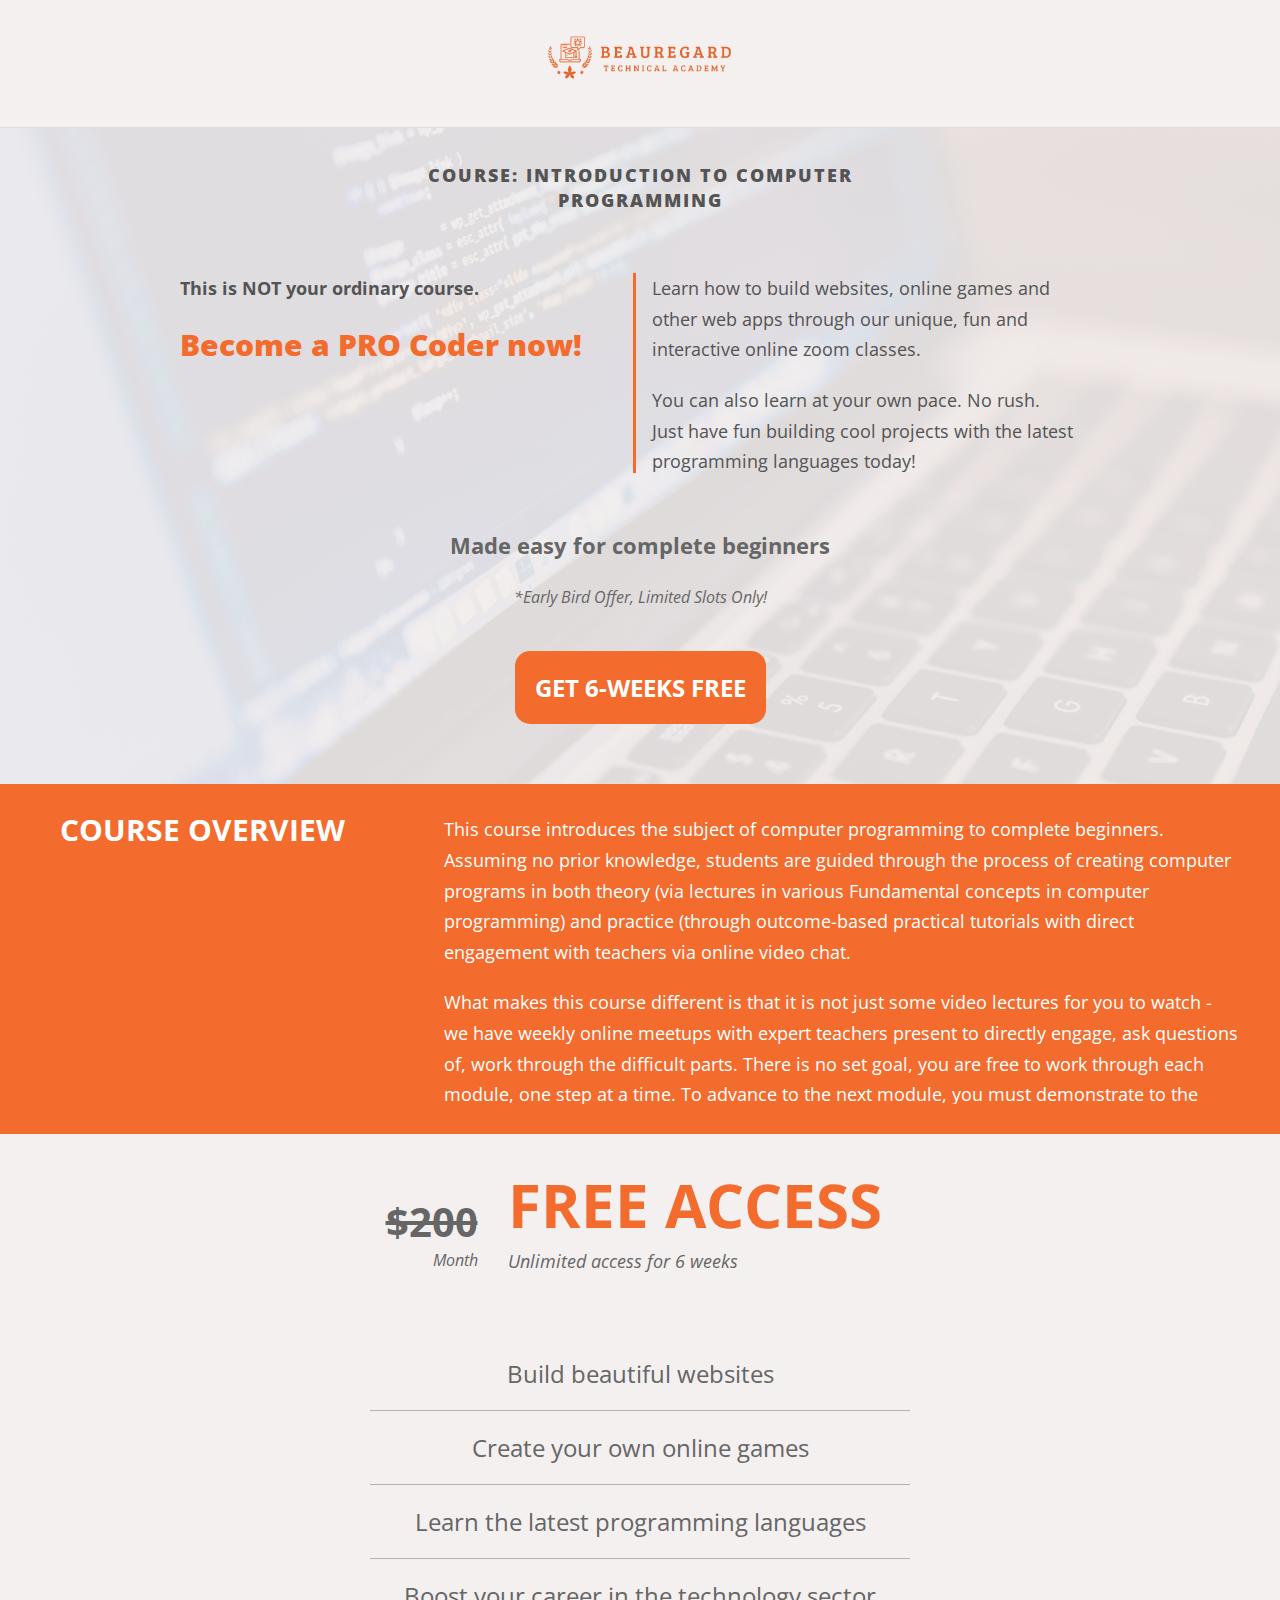
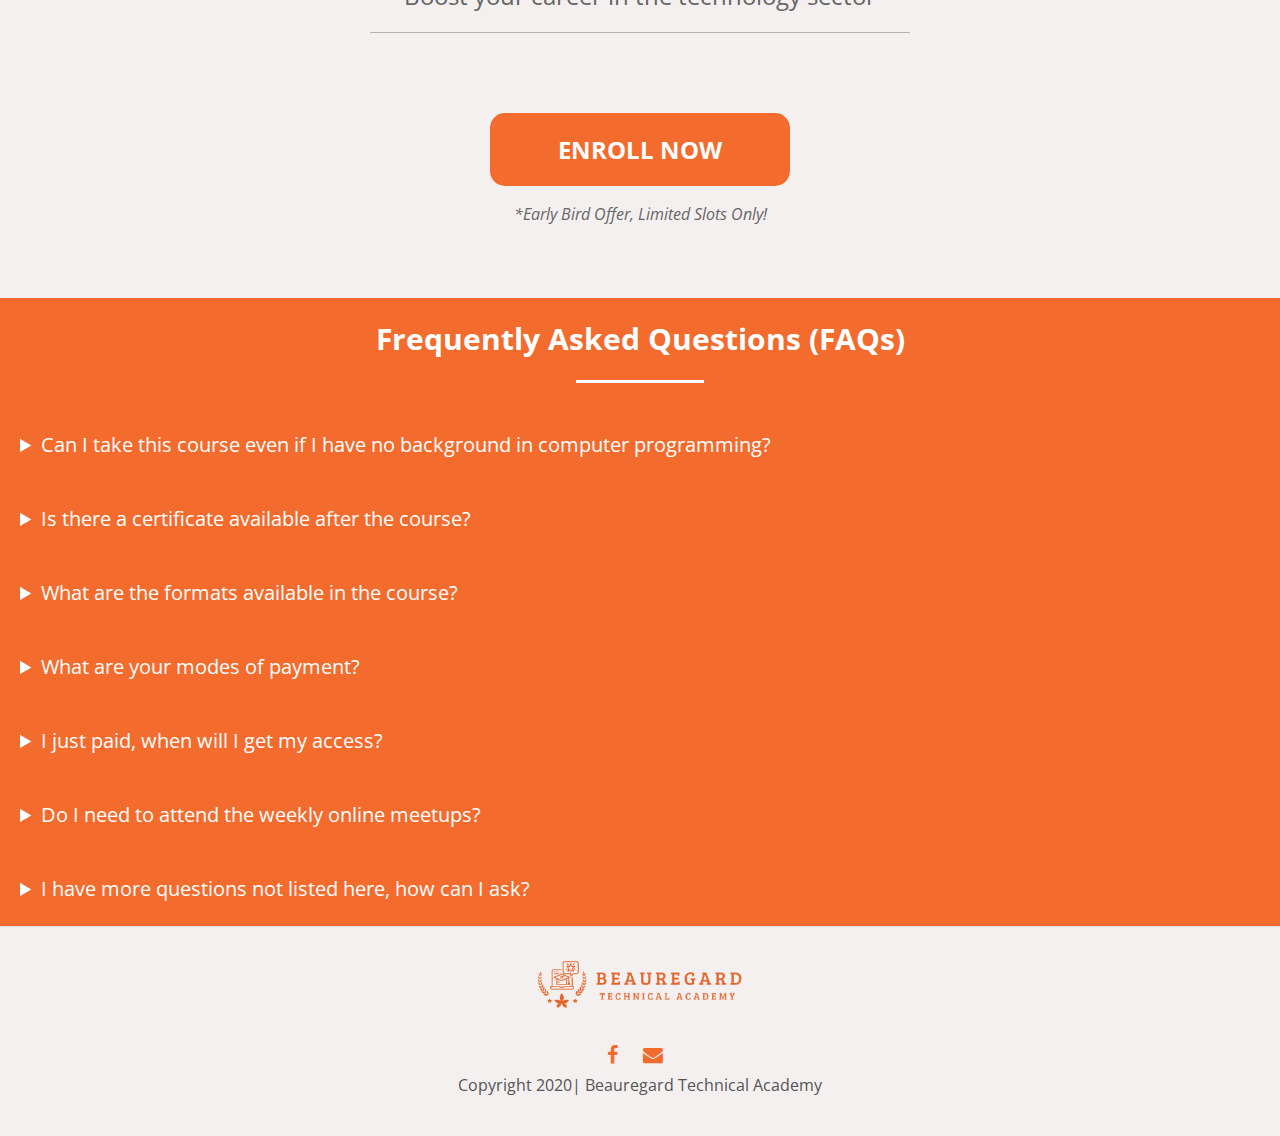
<file: index.html>
<!DOCTYPE html>
<html lang="en">

<head>
  <meta charset="utf-8" />
  <meta http-equiv="X-UA-Compatible" content="IE=edge" />
  <title>Introduction to Computer Programming Course</title>
  <meta name="description" content="" />
  <meta name="viewport" content="width=device-width, initial-scale=1" />
  <link rel="apple-touch-icon" sizes="180x180" href="images/apple-touch-icon.png">
  <link rel="icon" type="image/png" sizes="32x32" href="images/favicon-32x32.png">
  <link rel="icon" type="image/png" sizes="16x16" href="images/favicon-16x16.png">
  <link rel="manifest" href="images/site.webmanifest">
  <link rel="stylesheet" href="css/styles.css">
  <link rel="stylesheet" href="https://cdnjs.cloudflare.com/ajax/libs/font-awesome/4.7.0/css/font-awesome.min.css" />
  <link href="https://fonts.googleapis.com/css2?family=Open+Sans:wght@400;800&display=swap" rel="stylesheet">
</head>

<body>
  <header class="main-header">
    <div class="logo">
      <a href="#"><img src="images/beauregard-tech-logo.png" alt="Beauregard Technical Academy Logo"></a>
    </div>
  </header>
  <div class="bg-img">
    <section id="wrapper" class="content">
      <header class="heading">
        <h1 id="center">COURSE: INTRODUCTION TO COMPUTER PROGRAMMING</h1>
      </header>
      <section class="ad-main">
        <div class="left-text">
          <p id="bold">This is NOT your ordinary course.</p>
          <h1>Become a PRO Coder now!</h1>
        </div>
        <div class="mid-divider"></div>
        <div class="right-text">
          <p>Learn how to build websites, online games and other web apps through our unique, fun and interactive online
            zoom classes.</p>
          <p>You can also learn at your own pace. No rush.<br>Just have fun building cool projects with the latest
            programming languages today!</p>
        </div>
      </section>
      <div class="sub-main">
        <h2>Made easy for complete beginners</h2>
        <p id="italic">*Early Bird Offer, Limited Slots Only!</p>
        <section id="btn">
          <form action="enrollpage.html">
            <button class="button" type="submit">GET 6-WEEKS FREE</button>
          </form>
        </section>
      </div>
    </section>
  </div>
  <section class="lvl-box">
    <div class="flex-container">
      <div class="flex-item-left">
        <p>No Background Knowledge Needed</p>
      </div>
      <div class="flex-item-left">
        <p>Easy-to-Follow Modules</p>
      </div>
      <div class="flex-item-right">
        <p>Weekly Online Meetups</p>
      </div>
    </div>
  </section>

  <section class="overview">
    <div class="dtls-box" id="ov1">
      <h1>COURSE OVERVIEW</h1>
    </div>
    <div id="ov2">
      <p>This course introduces the subject of computer programming to complete beginners. Assuming no prior knowledge,
        students are guided through the process of creating computer programs in both theory (via lectures in various
        Fundamental concepts in computer programming) and practice (through outcome-based practical tutorials with
        direct engagement with teachers via online video chat.</p>

      <p>What makes this course different is that it is not just some video lectures for you to watch - we have weekly
        online meetups with expert teachers present to directly engage, ask questions of, work through the difficult
        parts. There is no set goal, you are free to work through each module, one step at a time. To advance to the
        next module, you must demonstrate to the teacher that you understand the material by showing all the work in the
        practical tutorials.</p>
  </section>

  <section class="call-to-action">
    <section class="ctc-top content2" id="wrapper2">
      <div class="reg">
        <h2>$200</h2>
        <p id="italic">Month</p>
      </div>
      <div class="promo">
        <h1>FREE ACCESS</h1>
        <p>Unlimited access for 6 weeks</p>
      </div>
    </section>
  </section>
  <section class="benefits">
    <div class="content2" id="wrapper2">
      <h3>Build beautiful websites</h3>
      <h3>Create your own online games</h3>
      <h3>Learn the latest programming languages</h3>
      <h3>Boost your career in the technology sector</h3>
      <section class="btn-bottom">
        <form action="enrollpage.html">
          <button class="button" type="submit">ENROLL NOW</button>
        </form>
        <p id="italic">*Early Bird Offer, Limited Slots Only!</p>
      </section>
    </div>
  </section>

  <section class="faq">
    <h1>Frequently Asked Questions (FAQs)</h1>
    <div class="details-cont">
      <details close>
        <summary>Can I take this course even if I have no background in computer programming?</summary>
        <p>Yes, this course is designed for complete beginners and for intermediate developers who wanted to develop
          websites and apps using the latest programming languages.</p>
      </details>
      <details close>
        <summary>Is there a certificate available after the course?</summary>
        <p>Yes, a certificate will be given once you finish the course.</p>
      </details>
      <details close>
        <summary>What are the formats available in the course?</summary>
        <p>All course modules are in video format. Although there are some in both video and PDF format so you can read
          at your own pace.</p>
      </details>
      <details close>
        <summary>What are your modes of payment?</summary>
        <p>We currently accept PayPal, debit or credit cards.</p>
      </details>
      <details close>
        <summary>I just paid, when will I get my access?</summary>
        <p>Please follow the instructions provided on the email, and you will be able to access the courses right away.
        </p>
      </details>
      <details close>
        <summary>Do I need to attend the weekly online meetups?</summary>
        <p>We highly encouraged our students to attend the weekly online meetups to give them the opportunity to
          interact, participate and ask questions in the class.</p>
      </details>
      <details close>
        <summary>I have more questions not listed here, how can I ask?</summary>
        <p>Send us your questions through our <span id="bold"><a
              href="mailto:beauregard.technical.academy@gmail.com">Email</a> or <a
              href="https://www.facebook.com/beauregardtech">Facebook Page</span>.</p>
      </details>
    </div>
  </section>

  <footer class="footer">
    <div class="ftr-top">
      <div class="ftr-logo">
        <a href="#"><img src="images/beauregard-tech-logo.png" alt="Beauregard Technical Academy Logo"></a>
      </div>
      <div class="social">
        <a href="https://www.facebook.com/beauregardtech" class="fa fa-facebook"></a>
        <a href="mailto:beauregard.technical.academy@gmail.com" class="fa fa-envelope"></a>
      </div>
      <div class="copyright">
        <p>Copyright 2020| Beauregard Technical Academy</p>
      </div>
    </div>
    </div>
  </footer>
</body>

</html>
</file>
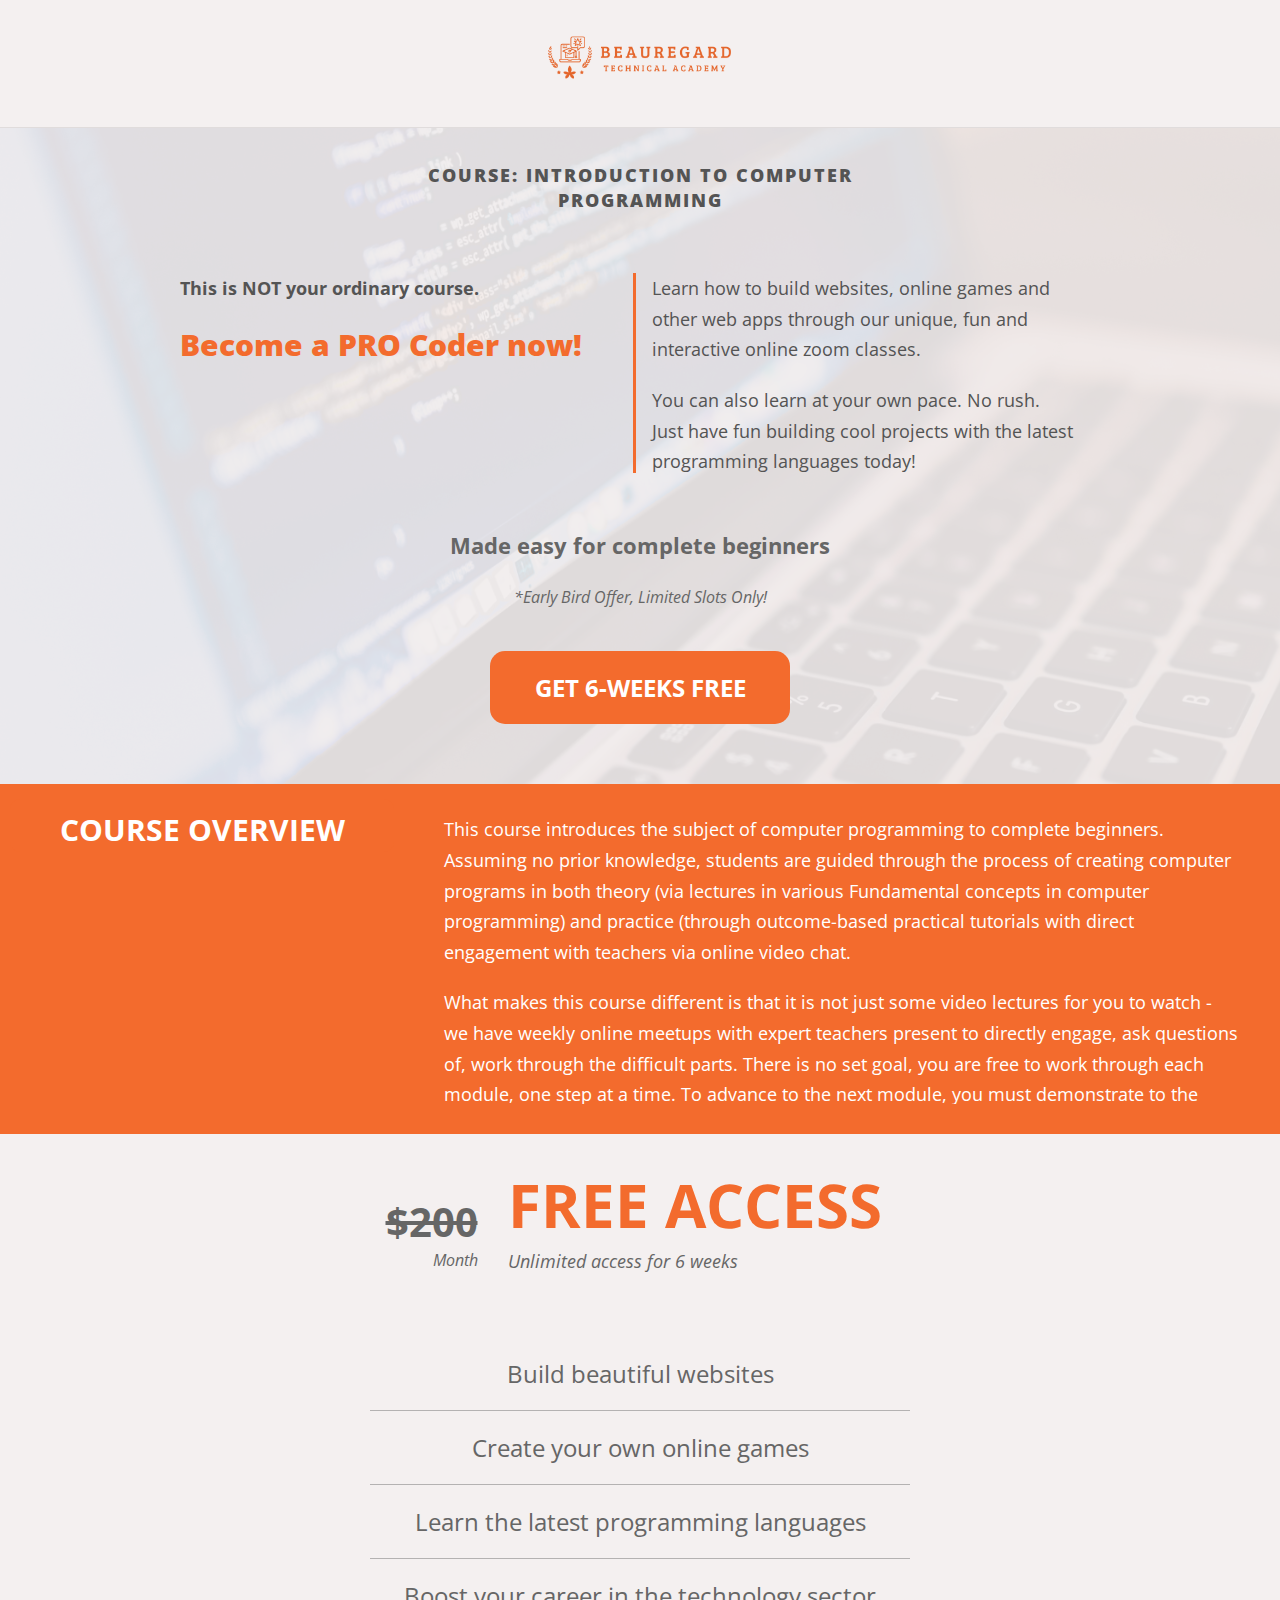
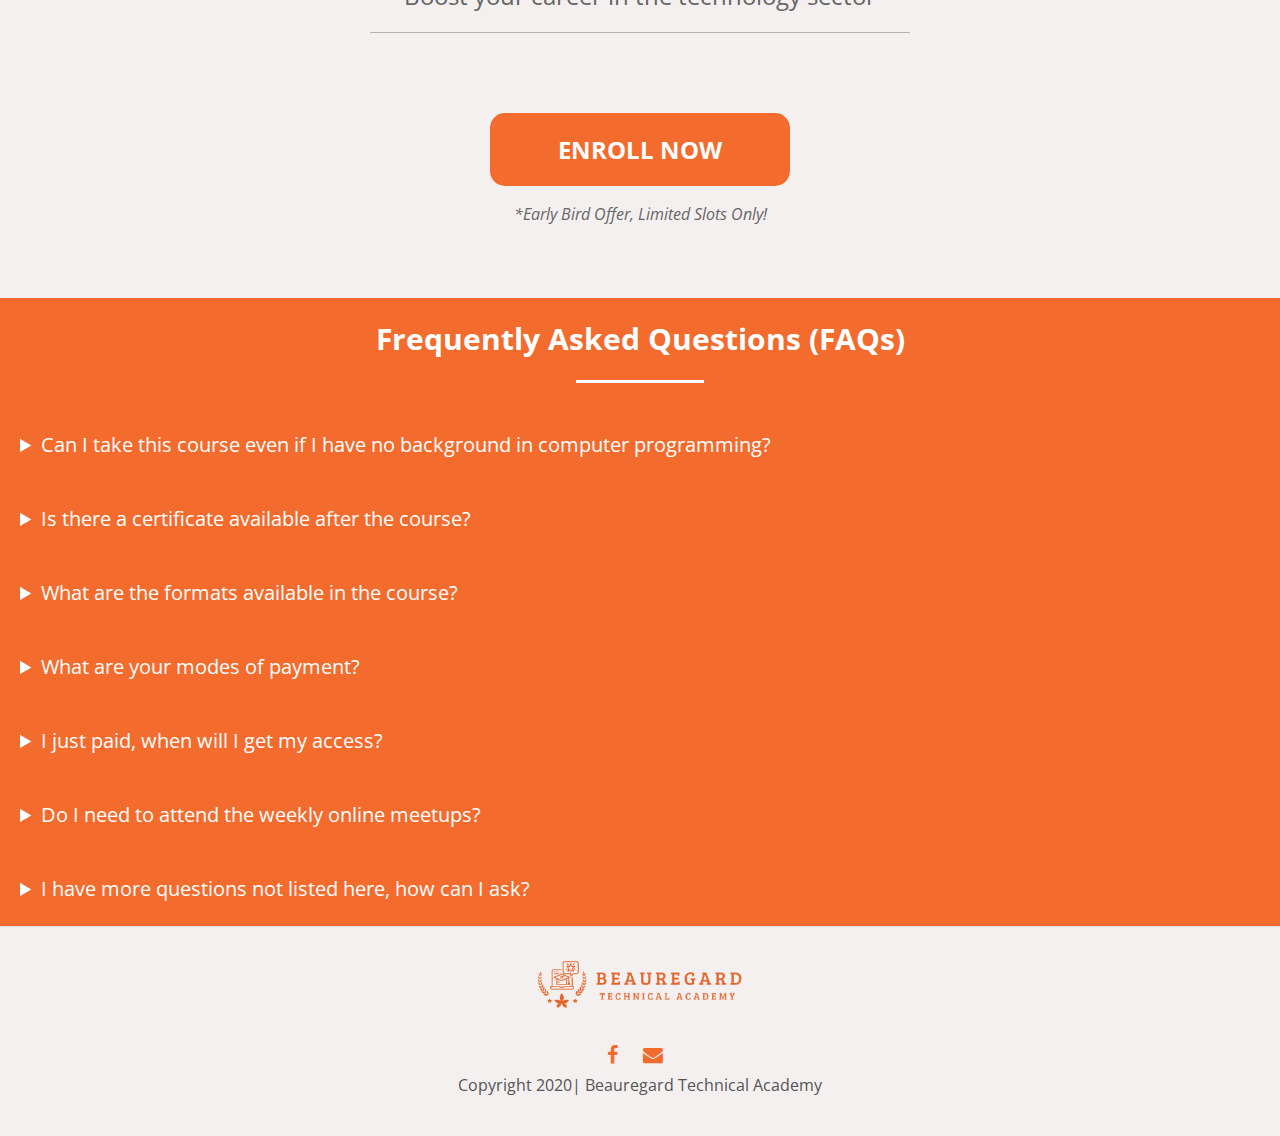
<file: ad_landing_page.html>
<!DOCTYPE html>
<html lang="en">

<head>
  <meta charset="utf-8" />
  <meta http-equiv="X-UA-Compatible" content="IE=edge" />
  <title>Introduction to Computer Programming Course</title>
  <meta name="description" content="" />
  <meta name="viewport" content="width=device-width, initial-scale=1" />
  <link rel="apple-touch-icon" sizes="180x180" href="images/apple-touch-icon.png">
  <link rel="icon" type="image/png" sizes="32x32" href="images/favicon-32x32.png">
  <link rel="icon" type="image/png" sizes="16x16" href="images/favicon-16x16.png">
  <link rel="manifest" href="images/site.webmanifest">
  <link rel="stylesheet" href="css/ad-styles.css" />
  <link rel="stylesheet" href="https://cdnjs.cloudflare.com/ajax/libs/font-awesome/4.7.0/css/font-awesome.min.css" />
  <link href="https://fonts.googleapis.com/css2?family=Open+Sans:wght@400;800&display=swap" rel="stylesheet">
</head>

<body>
  <header class="main-header">
    <div class="logo">
      <a href="/"><img src="images/beauregard-tech-logo.png" alt="Beauregard Technical Academy Logo"></a>
    </div>
  </header>
  <div class="bg-img">
    <section id="wrapper" class="content">
      <header class="heading">
        <h1 id="center">COURSE: INTRODUCTION TO COMPUTER PROGRAMMING</h1>
      </header>
      <section class="ad-main">
        <div class="left-text">
          <p id="bold">This is NOT your ordinary course.</p>
          <h1>Become a PRO Coder now!</h1>
        </div>
        <div class="mid-divider"></div>
        <div class="right-text">
          <p>Learn how to build websites, online games and other web apps through our unique, fun and interactive online
            zoom classes.</p>
          <p>You can also learn at your own pace. No rush.<br>Just have fun building cool projects with the latest
            programming languages today!</p>
        </div>
      </section>
      <div class="sub-main">
        <h2>Made easy for complete beginners</h2>
        <p id="italic">*Early Bird Offer, Limited Slots Only!</p>
        <section id="btn">
          <button class="button" type="button" onclick="enrollpage.html">GET 6-WEEKS FREE</button>
        </section>
      </div>
    </section>
  </div>
  <section class="lvl-box">
    <div class="flex-container">
      <div class="flex-item-left">
        <p>No Background Knowledge Needed</p>
      </div>
      <div class="flex-item-left">
        <p>Easy-to-Follow Modules</p>
      </div>
      <div class="flex-item-right">
        <p>Weekly Online Meetups</p>
      </div>
    </div>
  </section>

  <section class="overview">
    <div class="dtls-box" id="ov1">
      <h1>COURSE OVERVIEW</h1>
    </div>
    <div id="ov2">
      <p>This course introduces the subject of computer programming to complete beginners. Assuming no prior knowledge,
        students are guided through the process of creating computer programs in both theory (via lectures in various
        Fundamental concepts in computer programming) and practice (through outcome-based practical tutorials with
        direct engagement with teachers via online video chat.</p>

      <p>What makes this course different is that it is not just some video lectures for you to watch - we have weekly
        online meetups with expert teachers present to directly engage, ask questions of, work through the difficult
        parts. There is no set goal, you are free to work through each module, one step at a time. To advance to the
        next module, you must demonstrate to the teacher that you understand the material by showing all the work in the
        practical tutorials.</p>
  </section>

  <section class="call-to-action">
    <section class="ctc-top content2" id="wrapper2">
      <div class="reg">
        <h2>$200</h2>
        <p id="italic">Month</p>
      </div>
      <div class="promo">
        <h1>FREE ACCESS</h1>
        <p>Unlimited access for 6 weeks</p>
      </div>
    </section>
  </section>
  <section class="benefits">
    <div class="content2" id="wrapper2">
      <h3>Build beautiful websites</h3>
      <h3>Create your own online games</h3>
      <h3>Learn the latest programming languages</h3>
      <h3>Boost your career in the technology sector</h3>
      <section class="btn-bottom">
        <button class="button">ENROLL NOW</button>
        <p id="italic">*Early Bird Offer, Limited Slots Only!</p>
      </section>
    </div>
  </section>

  <section class="faq">
    <h1>Frequently Asked Questions (FAQs)</h1>
    <div class="details-cont">
      <details close>
        <summary>Can I take this course even if I have no background in computer programming?</summary>
        <p>Yes, this course is designed for complete beginners and for intermediate developers who wanted to develop
          websites and apps using the latest programming languages.</p>
      </details>
      <details close>
        <summary>Is there a certificate available after the course?</summary>
        <p>Yes, a certificate will be given once you finish the course.</p>
      </details>
      <details close>
        <summary>What are the formats available in the course?</summary>
        <p>All course modules are in video format. Although there are some in both video and PDF format so you can read
          at your own pace.</p>
      </details>
      <details close>
        <summary>What are your modes of payment?</summary>
        <p>We currently accept PayPal, debit or credit cards.</p>
      </details>
      <details close>
        <summary>I just paid, when will I get my access?</summary>
        <p>Please follow the instructions provided on the email, and you will be able to access the courses right away.
        </p>
      </details>
      <details close>
        <summary>Do I need to attend the weekly online meetups?</summary>
        <p>We highly encouraged our students to attend the weekly online meetups to give them the opportunity to
          interact, participate and ask questions in the class.</p>
      </details>
      <details close>
        <summary>I have more questions not listed here, how can I ask?</summary>
        <p>Send us your questions through our <span id="bold"><a
              href="mailto:beauregard.technical.academy@gmail.com">Email</a> or <a
              href="https://www.facebook.com/beauregardtech">Facebook Page</span>.</p>
      </details>
    </div>
  </section>

  <footer class="footer">
    <div class="ftr-top">
      <div class="ftr-logo">
        <a href="#"><img src="images/beauregard-tech-logo.png" alt="Beauregard Technical Academy Logo"></a>
      </div>
      <div class="social">
        <a href="https://www.facebook.com/beauregardtech" class="fa fa-facebook"></a>
        <a href="mailto:beauregard.technical.academy@gmail.com" class="fa fa-envelope"></a>
      </div>
      <div class="copyright">
        <p>Copyright 2020| Beauregard Technical Academy</p>
      </div>
    </div>
    </div>
  </footer>
</body>

</html>
</file>
<file: css/styles.css>
* {
  box-sizing: border-box;
  margin: 0;
  padding: 0;
  font-family: 'Open Sans', sans-serif;  
}

html,
body {
  height: 100%;
  margin: 0;
  padding: 0;
  background-color: #F4F0F0;
}

body,
header,
section,
article,
footer,
p,
h1,
h2,
{
  display: block;
  width: 100%;
  margin: 0;
  padding: 0;
}

body {
  height: 100vh;
  font-size: 20px;
  color: #666;
  line-height: 1.7;
  overflow-x: hidden;

  display: flex;
  flex-direction: column;
}

body > header,
body > footer {
  background: #fff;
  color: #666;
  padding: 1rem 0;
  text-align: center;
  margin-top: 0;
}

header h1 {
  font-size: 18px;
  margin-bottom: 60px;
  text-align: center;
  font-weight: 800;
  color: #545454;
}

.heading {
  width: 60%;
  display: block;
  justify-content: center;
  align-items: center;
  text-align: center;
  margin: 0 auto;
}

.main-header {
  margin: 0 auto;
  display: block;
  justify-content: center;
  align-items: center;
  text-align: center;
  width: 100%;
  padding: 20px 5%;
  background-color: #F4F0F0;
  border-bottom: 1px solid rgb(45,45,45, 0.1);
}

.main-header h1 {
  margin: 0;
  color: #fff;
  font-size: 18px;
}

a {
  text-decoration: none;
  color: #000;
}

header a,
footer a {
  text-decoration: none;
}

footer {
  display: block;
  justify-content: center;
  align-items: center;
  padding: 30px 3%;
  color: #F36B2D;
  background-color: #F4F0F0;
}

footer a h1 {
  font-size: 30px;
  font-weight: bold;
  color: #ffffff;
}

.footer {
  display: block;
  flex-direction: row;
  width: 100%;
  margin: 0 auto;
  background-color: #F4F0F0;
  border-top: 1px solid rgb(45,45,45, 0.1);
}

h1 {
  font-size: 30px;
  font-weight: bold;
  color: #181829;
  line-height: 1.4em;
  margin-bottom: 15px;
  text-shadow: ;
  font-family: 'Open Sans', sans-serif;
}

h2 {
  font-size: 28px;
  padding-top: 30px;
  padding-bottom: 30px;
  font-family: 'Open Sans', sans-serif;
}
p {
  border: 0;
  font-size: 100%;
  font: inherit;
  vertical-align: baseline;
  margin: 0;
  padding-bottom: 20px;
  text-decoration: none;
  font-family: 'Open Sans', sans-serif;
}

#bold {
  font-weight: bold;
}

#italic {
  font-style: italic;
  font-size: 16px;
}

.content {
  flex: 1 0 auto;
  margin: 0 auto;
  padding: 30px 30px;
}

.content2 {
  flex: 1 0 auto;
  margin: 0 auto;
  padding: 30px 30px;
}

#header {
  text-align: center;
  padding-bottom: 1rem;
}

#wrapper {
  max-width: 960px;
  margin: 0 auto;
  padding: 20px 20px 60px 20px;
}

.call-to-action > #wrapper2 {
  max-width: 960px;
  margin: 0 auto;
}

.benefits > #wrapper2 {
  max-width: 600px;
  margin: 0 auto;
}

.bg-img {
  background-image: url("../images/intro-to-computer-programming.png"); 
  background-position: center;
  background-repeat: no-repeat; 
  background-size: cover;
  margin: 0;
  box-shadow: inset 0 0 0 50vw rgba(244, 240, 240,0.9);
}

.ad-main {
  display: flex;
  flex-direction: row;
  width: 100%;
  margin: 0 auto;
}

.ad-main p {
  font-size: 18px;
  color: #545454;
}

.left-text {
  width: 100%;
  display: inline-block;
  flex-direction: column;
  justify-content: center;
  align-items: center;
}

.left-text h1 {
  font-weight: 800;
  color: #F36B2D;
}

.right-text {
  width: 100%;
  display: inline-block;
  flex-direction: column;
  justify-content: center;
  align-items: center;
}

.mid-divider {
  width: 3%;
  display: inline-block;
  border-left: 3px solid #F36B2D;
  height: 200px;
  margin-right: 5px;
  margin-left: 5px;
}

.sub-main {
  display: block;
  justify-content: center;
  align-items: center;
  text-align: center;
  clear: both;
}

.sub-main h2 {
  font-size: 22px;
  padding-bottom: 20px;
}

.levels {
  background: #F36B2D;  
  margin: 0 auto;
}

.lvl-box {
  width: 100%;
  margin: 0 auto;
  display: none;
}

.flex-container {
  display: flex;
  flex-wrap: wrap;
  background: #F36B2D;    
}

.flex-item-left {
  flex: 3%;
  justify-content: center;
  align-items: center;
  text-align: left;
  color: #545454;  
  border: none;
  background: rgba( 224, 79, 13, 0.2);
  border-radius: 6px;
  font-size: 24px;
  font-weight: bold;
  margin: 40px 20px;
  padding: 30px 60px 30px 60px;
}

.flex-item-right {
  flex: 3%;
  justify-content: center;
  align-items: center;
  text-align: left;
  color: #545454;  
  border: none;
  background: rgba( 224, 79, 13, 0.2);
  border-radius: 6px;
  padding: 24px;  
  font-size: 24px;
  font-weight: bold;
  margin: 40px 20px;
  padding: 30px 55px 30px 55px;
}

.flex-item-left:first-child {
  margin-left: 40px;
}

.flex-item-right {
  margin-right: 40px;
}

.overview {
  display: flex;
  flex-wrap: wrap;
  background: #F36B2D;
}

.overview h1, .details h1 {
  font-size: 30px;
  font-weight: bold;
  color: #fff;
}

.overview p {  
  color: #fff;
}

#ov1 {
  width: 30%;
  height: 15%;
  display: inline-block;
  justify-content: center;
  align-items: center;
  text-align: center;
  margin: 15px 10px;
  background: #F36B2D;
  padding: 10px;
  border: none;
  border-radius: 10px;
}

#ov2{
  width: 70%;
  flex: 10%;
  height: 300px;
  justify-content: center;
  align-items: center;
  text-align: left;
  margin: 20px 10px 30px 10px;
  padding: 10px 30px 10px 30px;  
  font-size: 18px;
  border-radius: 10px;
  overflow: auto;   
}

.sec-divider {
  width: 96%;
  display: inline-block;
  border-bottom: 2px dotted rgba(0,0,0, 0.1);
  margin: 20px;
}

.details {
  display: flex;
  flex-wrap: wrap;
  margin-top: 20px;
}

.dtls-box {
  margin: 0;
}

/*Scrollbar*/

/* width */
::-webkit-scrollbar {
  width: 5px;
  display: auto;
}

/* Track */
::-webkit-scrollbar-track {
  box-shadow: inset 0 0 5px #F36B2D; 
  border-radius: 5px;
}
 
/* Handle */
::-webkit-scrollbar-thumb {
  background: #fff; 
  border-radius: 5px;
  opacity: 0.5;
}

/* Handle on hover */
::-webkit-scrollbar-thumb:hover {
  background: #F36B2D; 
  opacity: 0.5;
}

.faq {
  display: block;
  flex-direction: column;
  justify-content: center;
  align-items: center;
  text-align: center;
  background: #F36B2D;
  margin-top: 20px;
}

.faq h1 {
  margin: 20px 0px 45px 0px;
  color: #fff;
}

.faq h1:after {
    content: "";
    display: block; 
    margin: 0 auto; 
    width: 10%; 
    padding-top: 20px; 
    border-bottom: 3px solid #fff; 
}

details {
  width: 90%;
  margin: 0;
  text-align: left;
}

summary {
  font-size: 20px;
  outline: none;
  color: #fff;
  text-align: left;
  border: none;
  margin: 20px;
}

details > p {
  color: #fff;
  font-size: 16px;
  text-align: left;
  margin-left: 20px;
  margin-right: 60px;
  word-wrap: break-word;
  opacity: 0.9;
}

.details-cont:last-child{
    margin-bottom: 30px;
    margin-left: 30px;
}

 .ctc-top {
  display: flex;
  flex-direction: row;
  justify-content: center;
  margin-top: 20px;
 }

 .reg {
    flex: 20%;
    flex-direction: column;
    justify-content: right;
    align-items: right;
    text-align: right;
    margin-top: 30px;
 }

 .reg p {
    margin-top: 0px;
    padding-top: 0px;
    padding-bottom: 0px;
    line-height: normal;
 }

 .promo {
    flex: 50%;
    justify-content: center;
    align-items: center;
    text-align: left;
    margin-right: 25px;
    margin-left: 30px;
 }

 .reg h2 {
    text-decoration: line-through;
    margin-bottom: 0px;
    padding-bottom: 0px;
    padding-top: 0px;
    line-height: normal;
    font-size: 40px;
 }

 .promo h1 {
    font-size: 60px;
    margin-bottom: 0px;
    padding-bottom: 0px;
    color: #F36B2D;
    line-height: normal;
 }

 .promo p {
    font-size: 18px;
    font-style: italic;
    padding-top: 0px;
    margin-top: 0px;
    line-height: 1.7;
 }

 .benefits {
    flex: 50%;
    display: block;
    flex-direction: column;
    justify-content: center;
    align-items: center;
    text-align: center;
    padding-top: 0px;
 }

 .benefits h3 {
    font-size: 24px;
    font-weight: normal;
    margin-bottom: 20px;
    border-bottom: 1px solid rgba(115, 115, 115, 0.5);
    padding-bottom: 20px;
    padding-top: 0px;
    line-height: normal;
 }


#center {
    text-align: center;
    letter-spacing: 2px;
    margin-top: 15px;
}

.logo img {
    margin: 0;
    cursor: pointer;
    width: 20%;
}

.ftr-logo img {
    width: 20%;    
}

div {
    display: block
    width: 100%;
    margin: 0 auto;
    padding: 0;
}

#btn {
    max-width: 300px;
    display: flex;
    justify-content: center;
    align-items: center;
    text-align: center;
    margin: 0 auto;
}

.fa-facebook {
    color: #F36B2D;
}

.ftr-logo {
  justify-content: center;
  align-items: center;    
  text-align: center;
}
  
.social {
  flex-direction: column;
  justify-content: center;
  align-items: center;
  text-align: center;
}

.social h2 {
  font-size: 22px;
  padding: 0;
}

.copyright {
  display: flex;
  flex-direction: flex-end;
  justify-content: center;
  align-items: center;
  color: #545454;
  font-size: 16px;
  font-weight: 400;
  clear: both;
  margin: 0 auto;
}

.copyright:hover {  
  cursor: pointer;
}

#min {
  min-width: 200px;
}

.fa {
  color: #F36B2D;
  padding: 5px;
  font-size: 30px;
  text-decoration: none;
  border-radius: 50%;
  margin-right: 10px;
}

.fa:hover {
  color: #666;
  opacity: 0.8;  
}

button {
  width: 100%;
  margin: 0 auto;
  text-align: center;
}

.button {
  width: 100%;
  box-sizing: border-box;
  background: #F36B2D;
  color: #fff;
  border: none;
  border-radius: 15px;
  padding: 20px;
  text-align: center;
  font-size: 24px;
  font-weight: bold;
  margin-top: 20px;
  transition: all 0.3s;
  text-decoration: none;
  cursor: pointer;
}

.button:hover {
  background-color: rgba(255,255,255, 0.9);
  color: #F36B2D;
  border: 1px solid #F36B2D;
}

.btn-bottom {
  max-width: 300px;
  display: block;
  justify-content: center;
  align-items: center;
  text-align: center;
  margin: 0 auto;
}

.btn-bottom p {
  margin-top: 15px;
}

.benefits button {
  margin-top: 60px;
}

@media (max-width: 800px) {
.bg-img {
    background-image: url("../images/intro-to-computer-programming.png"); 
    background-position: center;
    background-repeat: no-repeat; 
    background-size: cover;
    margin-left: 0px;
    margin-right: 0px;
    box-shadow: inset 0 0 0 50vw rgba(244, 240, 240,0.9);
  }

.heading {
    width: 100%;
    font-size: 16px;
  }

.ad-main {
    display: block;
    justify-content: center;
    align-items: center;
    text-align: center;
  }

.mid-divider {
    display: none;
  }

.left-text, .right-text {
    width: 100%;
  }

.left-text h1 {
    font-size: 25px;
  }

.ad-main {
    display: block;
    justify-content: center;
    align-items: center;
    text-align: center;
  }

.mid-divider {
    display: none;
  }

.left-text, .right-text {
    width: 100%;
  }

.left-text {
    margin-bottom: 20px;
  }

.flex-item-right, .flex-item-left {
    flex: 60%;
    margin: 10px 20px 0px 20px;
    text-align: center;
    justify-content: center;
  }  
.flex-item-right:last-child{
    margin-bottom: 20px;
  }

.flex-item-left:first-child {
  margin-left: 20px;
  margin-top: 20px;
  }

.overview {
  display: block;
  flex-direction: column;
  justify-content: center;
  align-items: center;
  text-align: left; 
}

#ov1, #ov2 {
  margin: 20px;
  padding: 10px;
  width: 90%;
}  

.ctc-top {
    flex: 80%;
    flex-direction: column;
    justify-content: center;
    align-items: center;
    text-align: center;    
    margin: 40px 0px 15px 0px;    
  }

.promo h1 {
    font-size: 40px;
  }

.reg {
    margin: 0 auto;
    display: flex;
    flex-direction: row;
    justify-content: center;
    align-items: center;
    text-align: center;
  }

.reg p {
    padding-top: 20px;
    padding-bottom: 0px;
    line-height: normal;
    margin-left: 5px;
  }

.logo img {
    width: 60%
  }

footer, .footer, .social, .copyright, .fa, .ftr-top {
    display: flex;
    flex-direction: column;
    justify-content: center;
    align-items: center;
    text-align: center;
  }

.copyright {
    margin-top: 15px;
  }

.copyright p {
    font-size: 14px;
    line-height: normal;
  }
}
</file>
<file: css/ad-styles.css>
* {
  box-sizing: border-box;
  margin: 0;
  padding: 0;
  font-family: 'Open Sans', sans-serif;  
}

html,
body {
  height: 100%;
  margin: 0;
  padding: 0;
  background-color: #F4F0F0;
}

body,
header,
section,
article,
footer,
p,
h1,
h2,
{
  display: block;
  width: 100%;
  margin: 0;
  padding: 0;
}

body {
  height: 100vh;
  font-size: 20px;
  color: #666;
  line-height: 1.7;
  overflow-x: hidden;

  display: flex;
  flex-direction: column;
}

body > header,
body > footer {
  background: #fff;
  color: #666;
  padding: 1rem 0;
  text-align: center;
  margin-top: 0;
}

header h1 {
  font-size: 18px;
  margin-bottom: 60px;
  text-align: center;
  font-weight: 800;
  color: #545454;
}

.heading {
  width: 60%;
  display: block;
  justify-content: center;
  align-items: center;
  text-align: center;
  margin: 0 auto;
}

.main-header {
  margin: 0 auto;
  display: block;
  justify-content: center;
  align-items: center;
  text-align: center;
  width: 100%;
  padding: 20px 5%;
  background-color: #F4F0F0;
  border-bottom: 1px solid rgb(45,45,45, 0.1);
}

.main-header h1 {
  margin: 0;
  color: #fff;
  font-size: 18px;
}

a {
  text-decoration: none;
  color: #000;
}

header a,
footer a {
  text-decoration: none;
}

footer {
  display: block;
  justify-content: center;
  align-items: center;
  padding: 30px 3%;
  color: #F36B2D;
  background-color: #F4F0F0;
}

footer a h1 {
  font-size: 30px;
  font-weight: bold;
  color: #ffffff;
}

.footer {
  display: block;
  flex-direction: row;
  width: 100%;
  margin: 0 auto;
  background-color: #F4F0F0;
  border-top: 1px solid rgb(45,45,45, 0.1);
}

h1 {
  font-size: 30px;
  font-weight: bold;
  color: #181829;
  line-height: 1.4em;
  margin-bottom: 15px;
  text-shadow: ;
  font-family: 'Open Sans', sans-serif;
}

h2 {
  font-size: 28px;
  padding-top: 30px;
  padding-bottom: 30px;
  font-family: 'Open Sans', sans-serif;
}
p {
  border: 0;
  font-size: 100%;
  font: inherit;
  vertical-align: baseline;
  margin: 0;
  padding-bottom: 20px;
  text-decoration: none;
  font-family: 'Open Sans', sans-serif;
}

#bold {
  font-weight: bold;
}

#italic {
  font-style: italic;
  font-size: 16px;
}

.content {
  flex: 1 0 auto;
  margin: 0 auto;
  padding: 30px 30px;
}

.content2 {
  flex: 1 0 auto;
  margin: 0 auto;
  padding: 30px 30px;
}

#header {
  text-align: center;
  padding-bottom: 1rem;
}

#wrapper {
  max-width: 960px;
  margin: 0 auto;
  padding: 20px 20px 60px 20px;
}

.call-to-action > #wrapper2 {
  max-width: 960px;
  margin: 0 auto;
}

.benefits > #wrapper2 {
  max-width: 600px;
  margin: 0 auto;
}

.bg-img {
  background-image: url("../images/intro-to-computer-programming.png"); 
  background-position: center;
  background-repeat: no-repeat; 
  background-size: cover;
  margin: 0;
  box-shadow: inset 0 0 0 50vw rgba(244, 240, 240,0.9);
}

.ad-main {
  display: flex;
  flex-direction: row;
  width: 100%;
  margin: 0 auto;
}

.ad-main p {
  font-size: 18px;
  color: #545454;
}

.left-text {
  width: 100%;
  display: inline-block;
  flex-direction: column;
  justify-content: center;
  align-items: center;
}

.left-text h1 {
  font-weight: 800;
  color: #F36B2D;
}

.right-text {
  width: 100%;
  display: inline-block;
  flex-direction: column;
  justify-content: center;
  align-items: center;
}

.mid-divider {
  width: 3%;
  display: inline-block;
  border-left: 3px solid #F36B2D;
  height: 200px;
  margin-right: 5px;
  margin-left: 5px;
}

.sub-main {
  display: block;
  justify-content: center;
  align-items: center;
  text-align: center;
  clear: both;
}

.sub-main h2 {
  font-size: 22px;
  padding-bottom: 20px;
}

.levels {
  background: #F36B2D;  
  margin: 0 auto;
}

.lvl-box {
  width: 100%;
  margin: 0 auto;
  display: none;
}

.flex-container {
  display: flex;
  flex-wrap: wrap;
  background: #F36B2D;    
}

.flex-item-left {
  flex: 3%;
  justify-content: center;
  align-items: center;
  text-align: left;
  color: #545454;  
  border: none;
  background: rgba( 224, 79, 13, 0.2);
  border-radius: 6px;
  font-size: 24px;
  font-weight: bold;
  margin: 40px 20px;
  padding: 30px 60px 30px 60px;
}

.flex-item-right {
  flex: 3%;
  justify-content: center;
  align-items: center;
  text-align: left;
  color: #545454;  
  border: none;
  background: rgba( 224, 79, 13, 0.2);
  border-radius: 6px;
  padding: 24px;  
  font-size: 24px;
  font-weight: bold;
  margin: 40px 20px;
  padding: 30px 55px 30px 55px;
}

.flex-item-left:first-child {
  margin-left: 40px;
}

.flex-item-right {
  margin-right: 40px;
}

.overview {
  display: flex;
  flex-wrap: wrap;
  background: #F36B2D;
}

.overview h1, .details h1 {
  font-size: 30px;
  font-weight: bold;
  color: #fff;
}

.overview p {  
  color: #fff;
}

#ov1 {
  width: 30%;
  height: 15%;
  display: inline-block;
  justify-content: center;
  align-items: center;
  text-align: center;
  margin: 15px 10px;
  background: #F36B2D;
  padding: 10px;
  border: none;
  border-radius: 10px;
}

#ov2{
  width: 70%;
  flex: 10%;
  height: 300px;
  justify-content: center;
  align-items: center;
  text-align: left;
  margin: 20px 10px 30px 10px;
  padding: 10px 30px 10px 30px;  
  font-size: 18px;
  border-radius: 10px;
  overflow: auto;   
}

.sec-divider {
  width: 96%;
  display: inline-block;
  border-bottom: 2px dotted rgba(0,0,0, 0.1);
  margin: 20px;
}

.details {
  display: flex;
  flex-wrap: wrap;
  margin-top: 20px;
}

.dtls-box {
  margin: 0;
}

/*Scrollbar*/

::-webkit-scrollbar {
  width: 5px;
  display: auto;
}

/* Track */
::-webkit-scrollbar-track {
  box-shadow: inset 0 0 5px #F36B2D; 
  border-radius: 5px;
}
 
/* Handle */
::-webkit-scrollbar-thumb {
  background: #fff; 
  border-radius: 5px;
  opacity: 0.5;
}

/* Handle on hover */
::-webkit-scrollbar-thumb:hover {
  background: #F36B2D; 
  opacity: 0.5;
}

.faq {
  display: block;
  flex-direction: column;
  justify-content: center;
  align-items: center;
  text-align: center;
  background: #F36B2D;
  margin-top: 20px;
}

.faq h1 {
  margin: 20px 0px 45px 0px;
  color: #fff;
}

.faq h1:after {
    content: "";
    display: block; 
    margin: 0 auto; 
    width: 10%; 
    padding-top: 20px; 
    border-bottom: 3px solid #fff; 
}

details {
  width: 90%;
  margin: 0;
  text-align: left;
}

summary {
  font-size: 20px;
  outline: none;
  color: #fff;
  text-align: left;
  border: none;
  margin: 20px;
}

details > p {
  color: #fff;
  font-size: 16px;
  text-align: left;
  margin-left: 20px;
  margin-right: 60px;
  word-wrap: break-word;
  opacity: 0.9;
}

.details-cont:last-child{
    margin-bottom: 30px;
    margin-left: 30px;
}

 .ctc-top {
  display: flex;
  flex-direction: row;
  justify-content: center;
  margin-top: 20px;
 }

 .reg {
    flex: 20%;
    flex-direction: column;
    justify-content: right;
    align-items: right;
    text-align: right;
    margin-top: 30px;
 }

 .reg p {
    margin-top: 0px;
    padding-top: 0px;
    padding-bottom: 0px;
    line-height: normal;
 }

 .promo {
    flex: 50%;
    justify-content: center;
    align-items: center;
    text-align: left;
    margin-right: 25px;
    margin-left: 30px;
 }

 .reg h2 {
    text-decoration: line-through;
    margin-bottom: 0px;
    padding-bottom: 0px;
    padding-top: 0px;
    line-height: normal;
    font-size: 40px;
 }

 .promo h1 {
    font-size: 60px;
    margin-bottom: 0px;
    padding-bottom: 0px;
    color: #F36B2D;
    line-height: normal;
 }

 .promo p {
    font-size: 18px;
    font-style: italic;
    padding-top: 0px;
    margin-top: 0px;
    line-height: 1.7;
 }

 .benefits {
    flex: 50%;
    display: block;
    flex-direction: column;
    justify-content: center;
    align-items: center;
    text-align: center;
    padding-top: 0px;
 }

 .benefits h3 {
    font-size: 24px;
    font-weight: normal;
    margin-bottom: 20px;
    border-bottom: 1px solid rgba(115, 115, 115, 0.5);
    padding-bottom: 20px;
    padding-top: 0px;
    line-height: normal;
 }


#center {
    text-align: center;
    letter-spacing: 2px;
    margin-top: 15px;
}

.logo img {
    margin: 0;
    cursor: pointer;
    width: 20%;
}

.ftr-logo img {
    width: 20%;    
}

div {
    display: block
    width: 100%;
    margin: 0 auto;
    padding: 0;
}

#btn {
    max-width: 300px;
    display: flex;
    justify-content: center;
    align-items: center;
    text-align: center;
    margin: 0 auto;
}

.fa-facebook {
    color: #F36B2D;
}

.ftr-logo {
  justify-content: center;
  align-items: center;    
  text-align: center;
}
  
.social {
  flex-direction: column;
  justify-content: center;
  align-items: center;
  text-align: center;
}

.social h2 {
  font-size: 22px;
  padding: 0;
}

.copyright {
  display: flex;
  flex-direction: flex-end;
  justify-content: center;
  align-items: center;
  color: #545454;
  font-size: 16px;
  font-weight: 400;
  clear: both;
  margin: 0 auto;
}

.copyright:hover {  
  cursor: pointer;
}

#min {
  min-width: 200px;
}

.fa {
  color: #F36B2D;
  padding: 5px;
  font-size: 30px;
  text-decoration: none;
  border-radius: 50%;
  margin-right: 10px;
}

.fa:hover {
  color: #666;
  opacity: 0.8;  
}

button {
  width: 100%;
  margin: 0 auto;
  text-align: center;
}

.button {
  width: 100%;
  box-sizing: border-box;
  background: #F36B2D;
  color: #fff;
  border: none;
  border-radius: 15px;
  padding: 20px;
  text-align: center;
  font-size: 24px;
  font-weight: bold;
  margin-top: 20px;
  transition: all 0.3s;
  text-decoration: none;
  cursor: pointer;
}

.button:hover {
  background-color: rgba(255,255,255, 0.9);
  color: #F36B2D;
  border: 1px solid #F36B2D;
}

.btn-bottom {
  max-width: 300px;
  display: block;
  justify-content: center;
  align-items: center;
  text-align: center;
  margin: 0 auto;
}

.btn-bottom p {
  margin-top: 15px;
}

.benefits button {
  margin-top: 60px;
}

@media (max-width: 800px) {
.bg-img {
    background-image: url("../images/intro-to-computer-programming.png"); 
    background-position: center;
    background-repeat: no-repeat; 
    background-size: cover;
    margin-left: 0px;
    margin-right: 0px;
    box-shadow: inset 0 0 0 50vw rgba(244, 240, 240,0.9);
  }

.heading {
    width: 100%;
    font-size: 16px;
  }

.ad-main {
    display: block;
    justify-content: center;
    align-items: center;
    text-align: center;
  }

.mid-divider {
    display: none;
  }

.left-text, .right-text {
    width: 100%;
  }

.left-text h1 {
    font-size: 25px;
  }

.ad-main {
    display: block;
    justify-content: center;
    align-items: center;
    text-align: center;
  }

.mid-divider {
    display: none;
  }

.left-text, .right-text {
    width: 100%;
  }

.left-text {
    margin-bottom: 20px;
  }

.flex-item-right, .flex-item-left {
    flex: 60%;
    margin: 10px 20px 0px 20px;
    text-align: center;
    justify-content: center;
  }  
.flex-item-right:last-child{
    margin-bottom: 20px;
  }

.flex-item-left:first-child {
  margin-left: 20px;
  margin-top: 20px;
  }

.overview {
  display: block;
  flex-direction: column;
  justify-content: center;
  align-items: center;
  text-align: left; 
}

#ov1, #ov2 {
  margin: 20px;
  padding: 10px;
  width: 90%;
}  

.ctc-top {
    flex: 80%;
    flex-direction: column;
    justify-content: center;
    align-items: center;
    text-align: center;    
    margin: 40px 0px 15px 0px;    
  }

.promo h1 {
    font-size: 40px;
  }

.reg {
    margin: 0 auto;
    display: flex;
    flex-direction: row;
    justify-content: center;
    align-items: center;
    text-align: center;
  }

.reg p {
    padding-top: 20px;
    padding-bottom: 0px;
    line-height: normal;
    margin-left: 5px;
  }

.logo img {
    width: 60%
  }

footer, .footer, .social, .copyright, .fa, .ftr-top {
    display: flex;
    flex-direction: column;
    justify-content: center;
    align-items: center;
    text-align: center;
  }

.copyright {
    margin-top: 15px;
  }

.copyright p {
    font-size: 14px;
    line-height: normal;
  }
}
</file>
